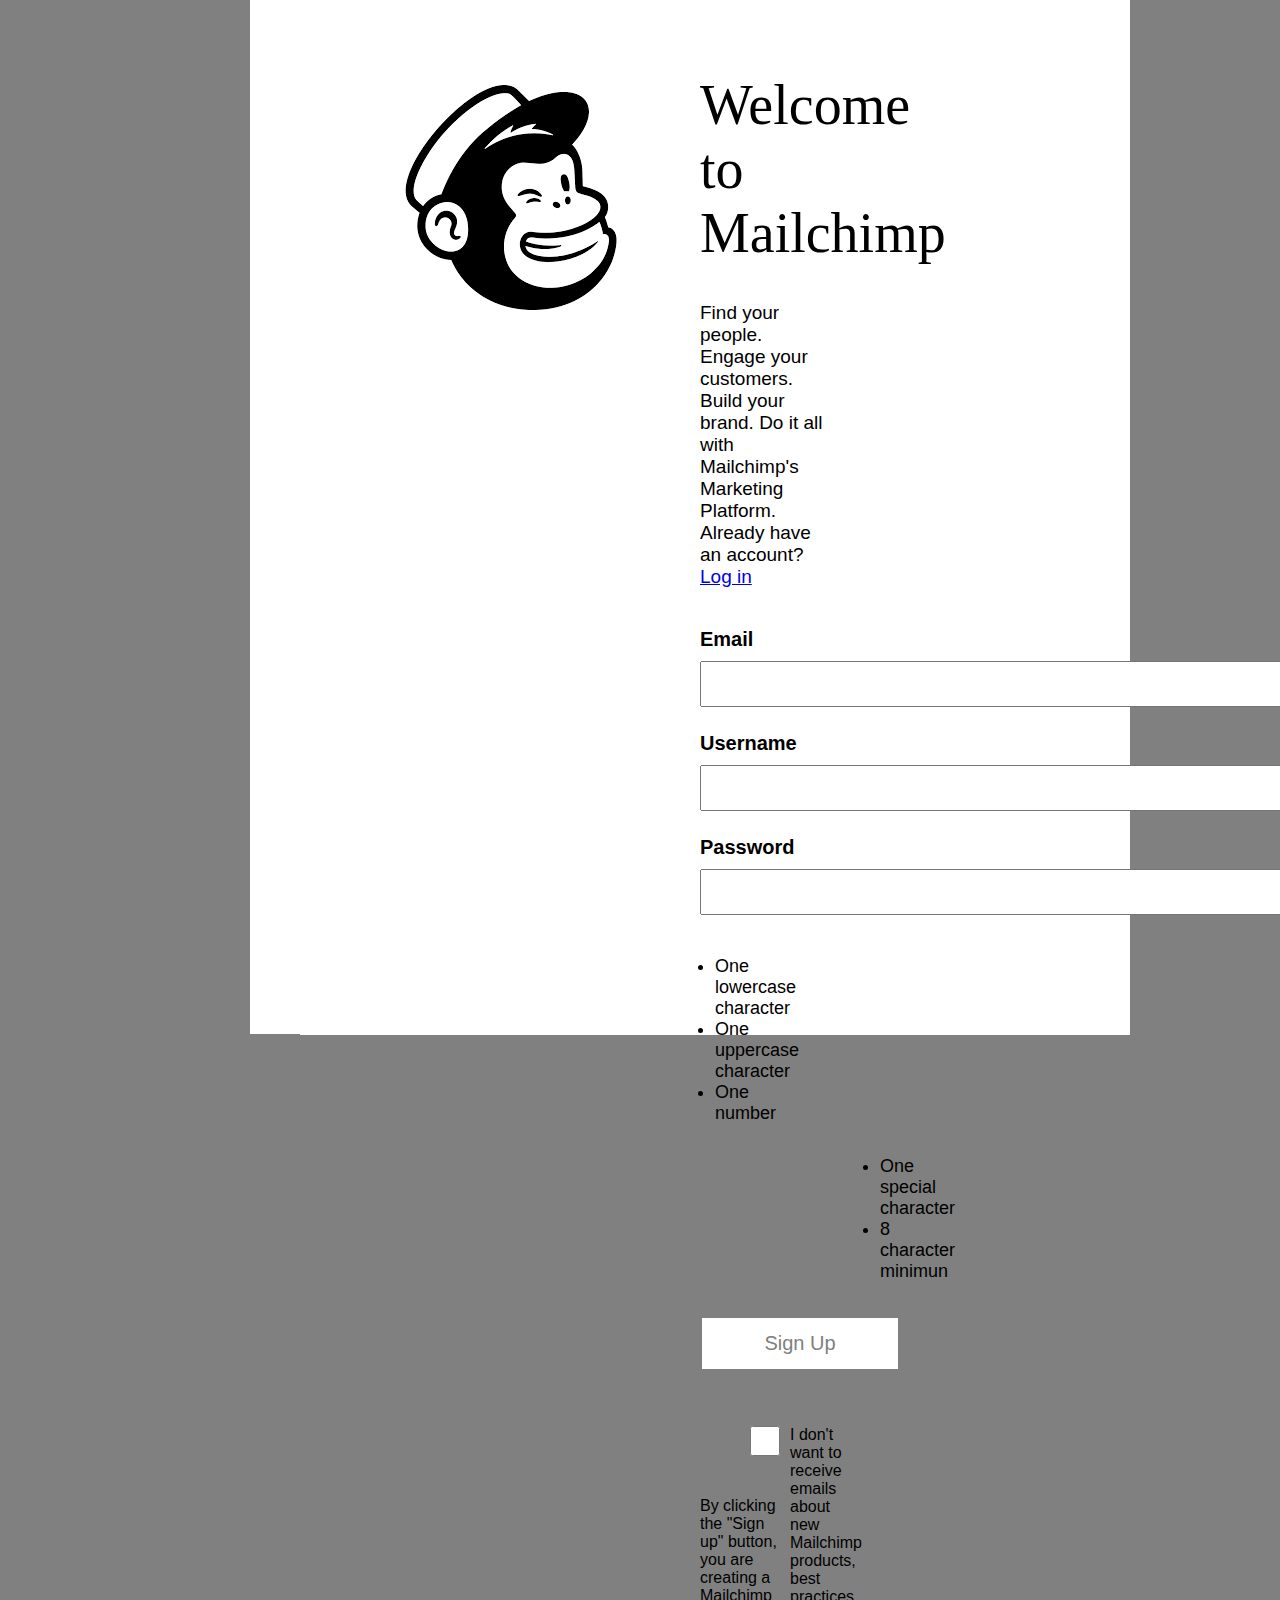
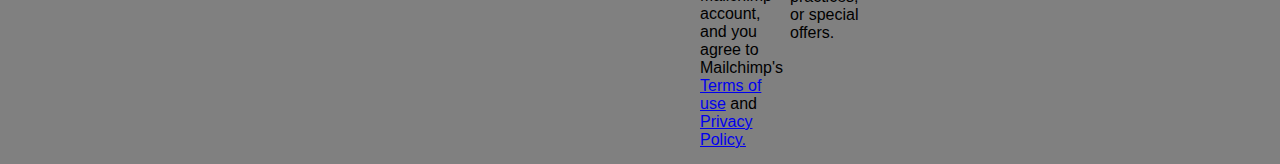
<file: index_mailchimp.html>
<!DOCTYPE html>
<html lang="en">
  <head>
    <meta charset="UTF-8" />
    <meta http-equiv="X-UA-Compatible" content="IE=edge" />
    <meta name="viewport" content="width=device-width, initial-scale=1.0" />
    <title>Welcome to Mailchimp</title>
    <link rel="stylesheet" href="estilo_mailchimp.css" />
  </head>
  <body>
    <!-----IMAGEN CHIMP (BLOQUE IZQ)----->

    <div id="bloque_chimp" class="centrar">
      <img
        id="img_mono"
        src="[data-uri]"
        alt="dibujo chimpancé"
      />
    </div>

    <!---------BLOQUE DERECHO----------->

    <div id="bloque_derecho" class="centrar">
      <h1>Welcome to Mailchimp</h1>
      <p id="tx_find_people">
        Find your people. Engage your customers. Build your brand. Do it all
        with Mailchimp's Marketing Platform. Already have an account?
        <a href="#">Log in</a>
      </p>

      <!--FORMULARIO-->
        <!--cajas-->
      <form>
        <label>Email</label><br />
        <input type="email" /><br />
        <label>Username</label><br />
        <input type="text" /><br />
        <label>Password</label><br />
        <input type="password" /><br />

        <!--listado-->
        <ul class="listado" id="primer_listado">
          <li>One lowercase character</li>
          <li>One uppercase character</li>
          <li>One number</li>
        </ul>
        <ul class="listado" id="segundo_listado">
          <li>One special character</li>
          <li>8 character minimun</li><br>
        </ul>

        <!--btn "sign up" y "checkbox"-->
        <div>
        <button id="btn_submit"><a id="sign" href="#">Sign Up</a></button>
        <input type="checkbox" id="btn_checkbox" value="Not" />
        <p id="tx_not_want">I don't want to receive emails
          about new Mailchimp products, best practices, or special offers.</p>
        </div>
      </form>
      <footer>
        <p>By clicking the "Sign up" button, you are creating
            a Mailchimp account, and you agree to Mailchimp's 
            <a href="#">Terms of use</a> and <a href="#">Privacy Policy.</a>
        </p>
      </footer>
    </div>
  </body>
</html>
</file>
<file: estilo_mailchimp.css>
/*IMAGEN CHIMP (BLOQUE IZQ)*/
body {
    background-color: grey;
    margin: 0px;
    padding: 0px;
}
#bloque_chimp {
    /* border: 2px solid black; */
    width: 20%;
    height: 1049px;
    margin-left: 250px;
    float: left;
    background-color: white;
}

#img_mono {
    /* border: 1px solid red; */
    margin: 100px 30px 0px 150px ;
}

/*BLOQUE DERECHO*/
h1, p, form {
    margin-left: 400px;
    margin-right: 140px;
    font-family: sans-serif;
}
h1 {
    font-size: 3.5em;
    font-family:'Times New Roman', Times, serif;
    font-weight: lighter;
}

#bloque_derecho {
    /*border: 10px solid red;*/
    background-color: white;
    margin:-15px 150px 0 300px;
    padding-right: 200px;
    padding-top: 50px;
    height: 1000px;
}
#tx_find_people {
    font-size: 19px;
    margin-right: 100px;
    margin-bottom: 40px;
}
/*inputs*/
input {
    margin-bottom: 25px;
    margin-top: 10px;
    width: 600px;
    height: 40px;
}
label {
    font-weight: bold;
    font-size: 20px;
}
/*listados*/
li {
    font-size: 18px;
}
#primer_listado {
    padding: 0px;
    margin-left: 15px;
    display: inline-block;
}
#segundo_listado {
    margin-left: 140px;
    display: inline-block;
}

/*btns submit y checkbox*/
#btn_submit {
    margin-bottom: 30px;
    width: 200px;
    height: 55px;
    font-size: 20px;
    background-color: white;
    border: 2px solid grey;
}
#sign {
    text-decoration: none;
    color: grey;
}
#btn_checkbox {
    margin: 20px 10px 20px 50px;
    width: 30px;
}
#tx_not_want {
    display: inline-block;
    position: absolute;
    margin: 25px 200px 0px 0px;
    padding-right: 400px;
}
</file>
